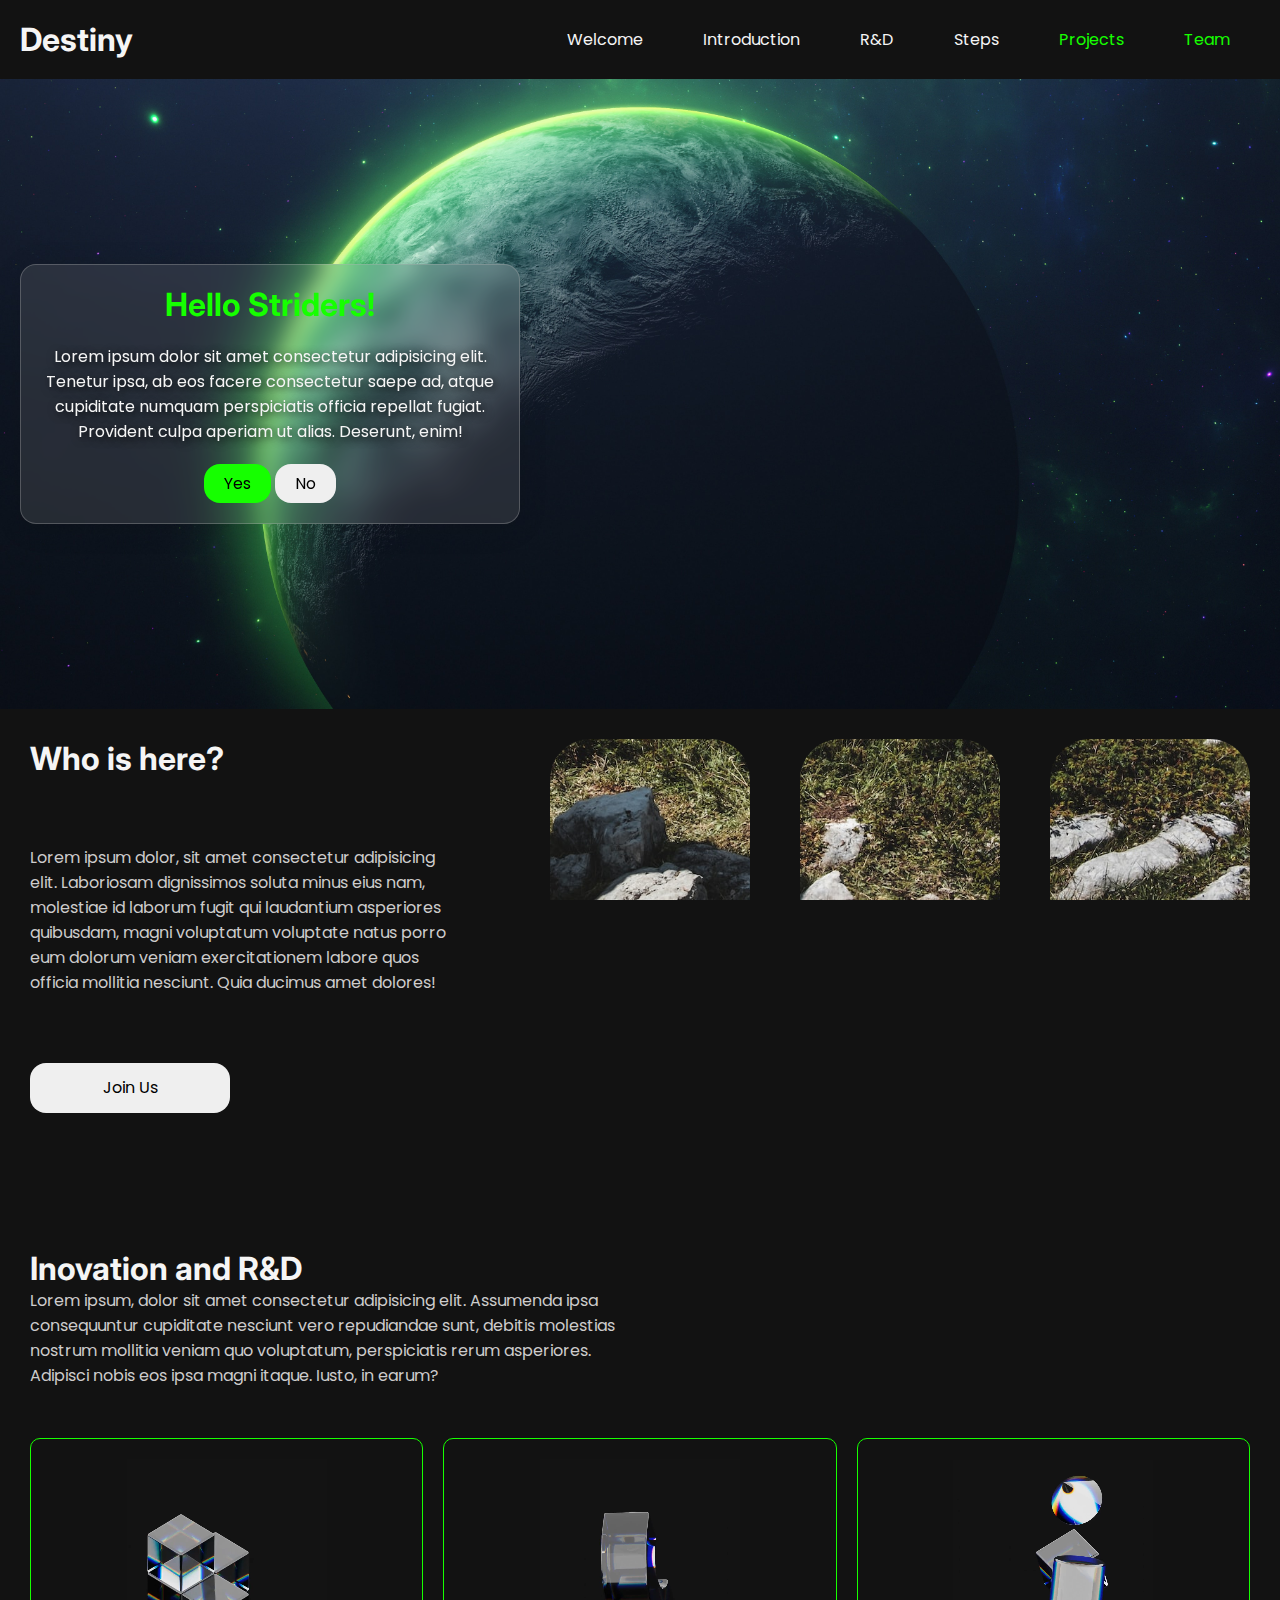
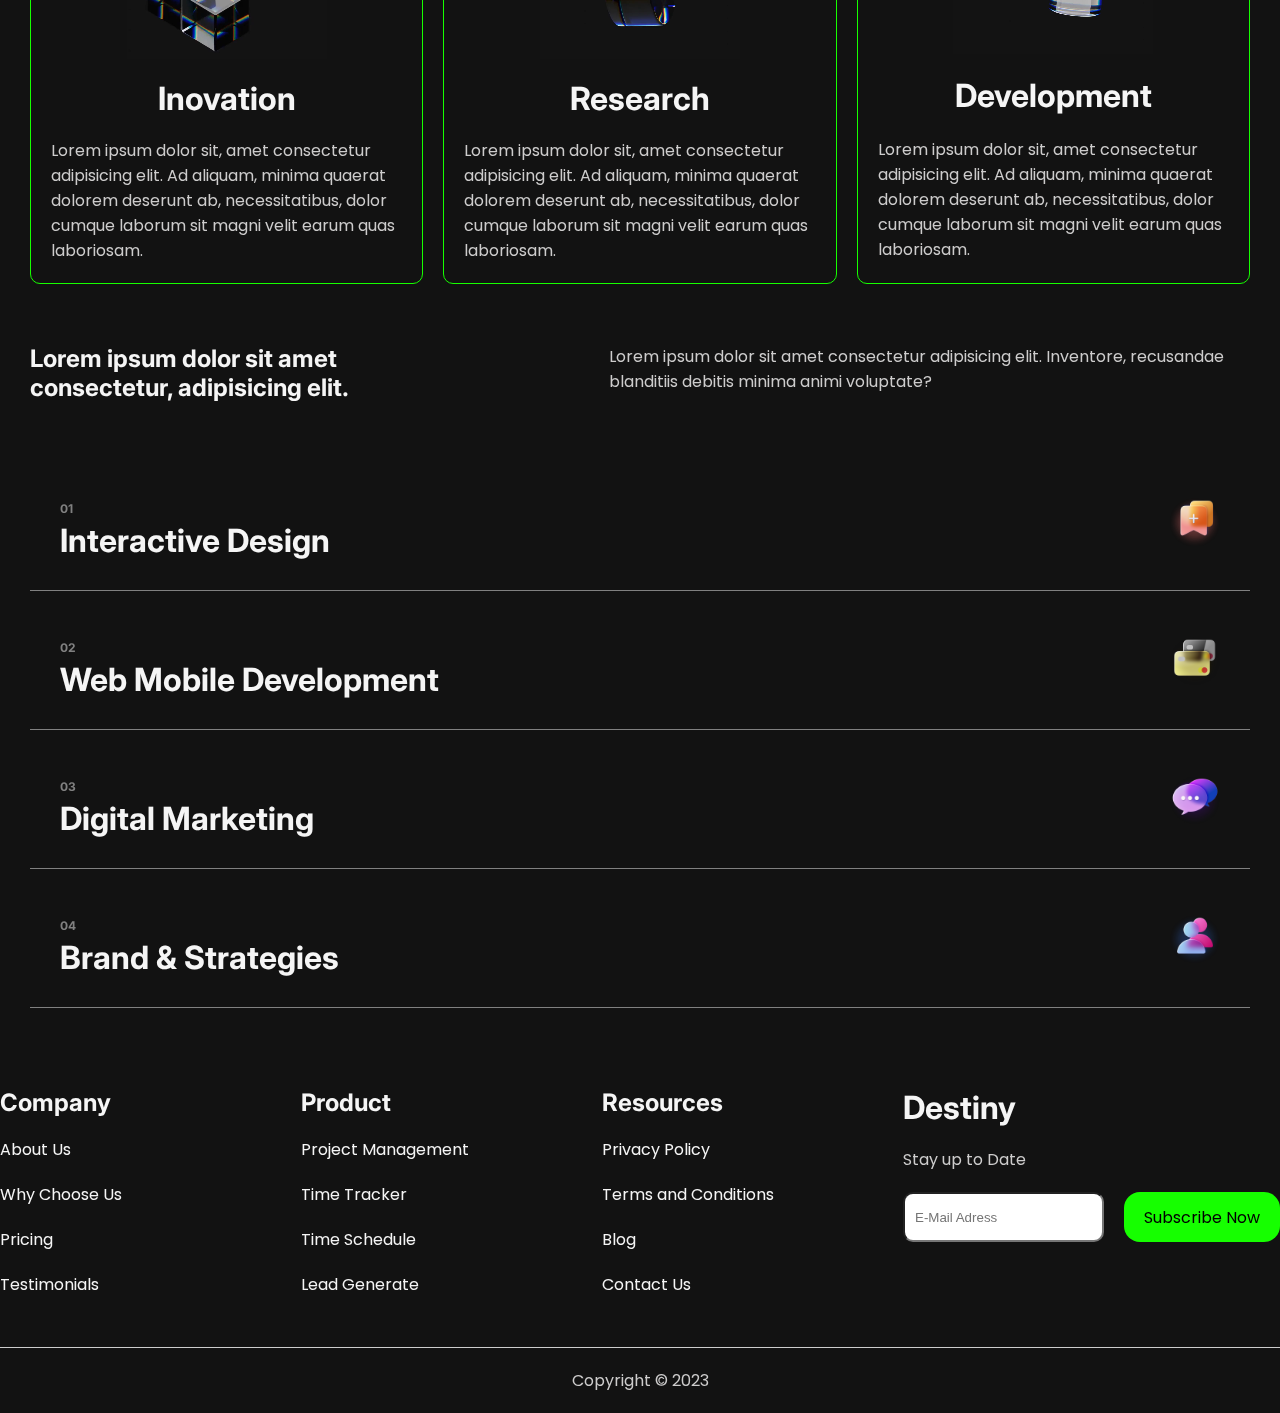
<file: index.html>
<!DOCTYPE html>
<html lang="en">

<head>
    <meta charset="UTF-8">
    <meta name="viewport" content="width=device-width, initial-scale=1.0">
    <link rel="stylesheet" href="style.css">
    <title>Destiny</title>
</head>

<body>
    <!-- header -->
    <header>
        <h1>
            <a href="">Destiny</a>
        </h1>
        <nav>
            <a href="#welcome">Welcome</a>
            <a href="#windowSec">Introduction</a>
            <a href="#cardSec">R&D</a>
            <a href="#listSec">Steps</a>
            <a href="projects.html" class="specLink">Projects</a>
            <a href="team.html" class="specLink">Team</a>
        </nav>
        <button class="nav-btn">|||</button>
    </header>

    <div id="welcome">
        <div id="welcomeInner">
            <h1>Hello Striders!</h1>
            <p>Lorem ipsum dolor sit amet consectetur adipisicing elit. Tenetur ipsa, ab eos facere consectetur saepe
                ad, atque cupiditate numquam perspiciatis officia repellat fugiat. Provident culpa aperiam ut alias.
                Deserunt, enim!</p>
            <div class="buttons">
                <button>Yes</button>
                <button>No</button>
            </div>
        </div>
    </div>
    <main>
        <section id="windowSec">
            <div class="windowSecInfo">
                <h1>Who is here?</h1>
                <p>Lorem ipsum dolor, sit amet consectetur adipisicing elit. Laboriosam dignissimos soluta minus eius
                    nam, molestiae id laborum fugit qui laudantium asperiores quibusdam, magni voluptatum voluptate
                    natus porro eum dolorum veniam exercitationem labore quos officia mollitia nesciunt. Quia ducimus
                    amet dolores!</p>
                <button>Join Us</button>
            </div>
            <div class="windows">
                <div class="window"></div>
                <div class="window"></div>
                <div class="window"></div>
            </div>
        </section>
        <section id="cardSec">
            <div class="cardSecInfo">
                <h1>Inovation and R&D</h1>
                <p>
                    Lorem ipsum, dolor sit amet consectetur adipisicing elit. Assumenda ipsa consequuntur cupiditate
                    nesciunt vero repudiandae sunt, debitis molestias nostrum mollitia veniam quo voluptatum,
                    perspiciatis rerum asperiores. Adipisci nobis eos ipsa magni itaque. Iusto, in earum?
                </p>
            </div>
            <div class="cards">
                <div class="card">
                    <video>
                        <source src="/images/first.mp4" />
                    </video>
                    <h1>Inovation</h1>
                    <p>Lorem ipsum dolor sit, amet consectetur adipisicing elit. Ad aliquam, minima quaerat dolorem
                        deserunt ab, necessitatibus, dolor cumque laborum sit magni velit earum quas laboriosam.</p>
                </div>
                <div class="card">
                    <video>
                        <source src="/images/second.mp4" />
                    </video>
                    <h1>Research</h1>
                    <p>Lorem ipsum dolor sit, amet consectetur adipisicing elit. Ad aliquam, minima quaerat dolorem
                        deserunt ab, necessitatibus, dolor cumque laborum sit magni velit earum quas laboriosam.</p>
                </div>
                <div class="card">
                    <video>
                        <source src="/images/third.mp4" />
                    </video>
                    <h1>Development</h1>
                    <p>Lorem ipsum dolor sit, amet consectetur adipisicing elit. Ad aliquam, minima quaerat dolorem
                        deserunt ab, necessitatibus, dolor cumque laborum sit magni velit earum quas laboriosam.</p>
                </div>

            </div>
        </section>

        <section id="listSec">
            <div class="listSecInfo">
                <h2>Lorem ipsum dolor sit amet consectetur, adipisicing elit.</h2>
                <p>Lorem ipsum dolor sit amet consectetur adipisicing elit. Inventore, recusandae blanditiis debitis minima animi voluptate?</p>

            </div>
            <ul class="listSecList">
                <li><h1><span>01</span><br>Interactive Design</h1>
                    <img src="/images/bookmark.png" alt="">
                </li>
                <li><h1><span>02</span><br>Web Mobile Development</h1>
                    <img src="/images/cards.png" alt="">
                </li>
                <li><h1><span>03</span><br>Digital Marketing</h1>
                    <img src="/images/Chat.png" alt="">
                </li>
                <li><h1><span>04</span><br>Brand & Strategies</h1>
                    <img src="/images/contacts.png" alt="">
                </li>
               
            </ul>
        </section>
    </main>






    <!-- footer -->

    <footer>
        <div class="footerLinks">

            <div class="linkArea">
                <h2>Company</h2>
                <a href="">About Us</a>
                <a href="">Why Choose Us</a>
                <a href="">Pricing</a>
                <a href="">Testimonials</a>
            </div>
            <div class="linkArea">
                <h2>Product</h2>
                <a href="">Project Management</a>
                <a href="">Time Tracker</a>
                <a href="">Time Schedule</a>
                <a href="">Lead Generate</a>
            </div>
            <div class="linkArea">
                <h2>Resources</h2>
                <a href="">Privacy Policy</a>
                <a href="">Terms and Conditions</a>
                <a href="">Blog</a>
                <a href="">Contact Us</a>
            </div>
            <div class="linkArea">
                <h1>Destiny</h1>

                <p>Stay up to Date</p>
                <form action="">
                    <input type="text" placeholder="E-Mail Adress">
                    <button>Subscribe Now</button>
                </form>
            </div>



        </div>
        <p class="footerBottom">Copyright &copy; 2023</p>
    </footer>

    <script src="main.js"></script>
</body>

</html>
</file>
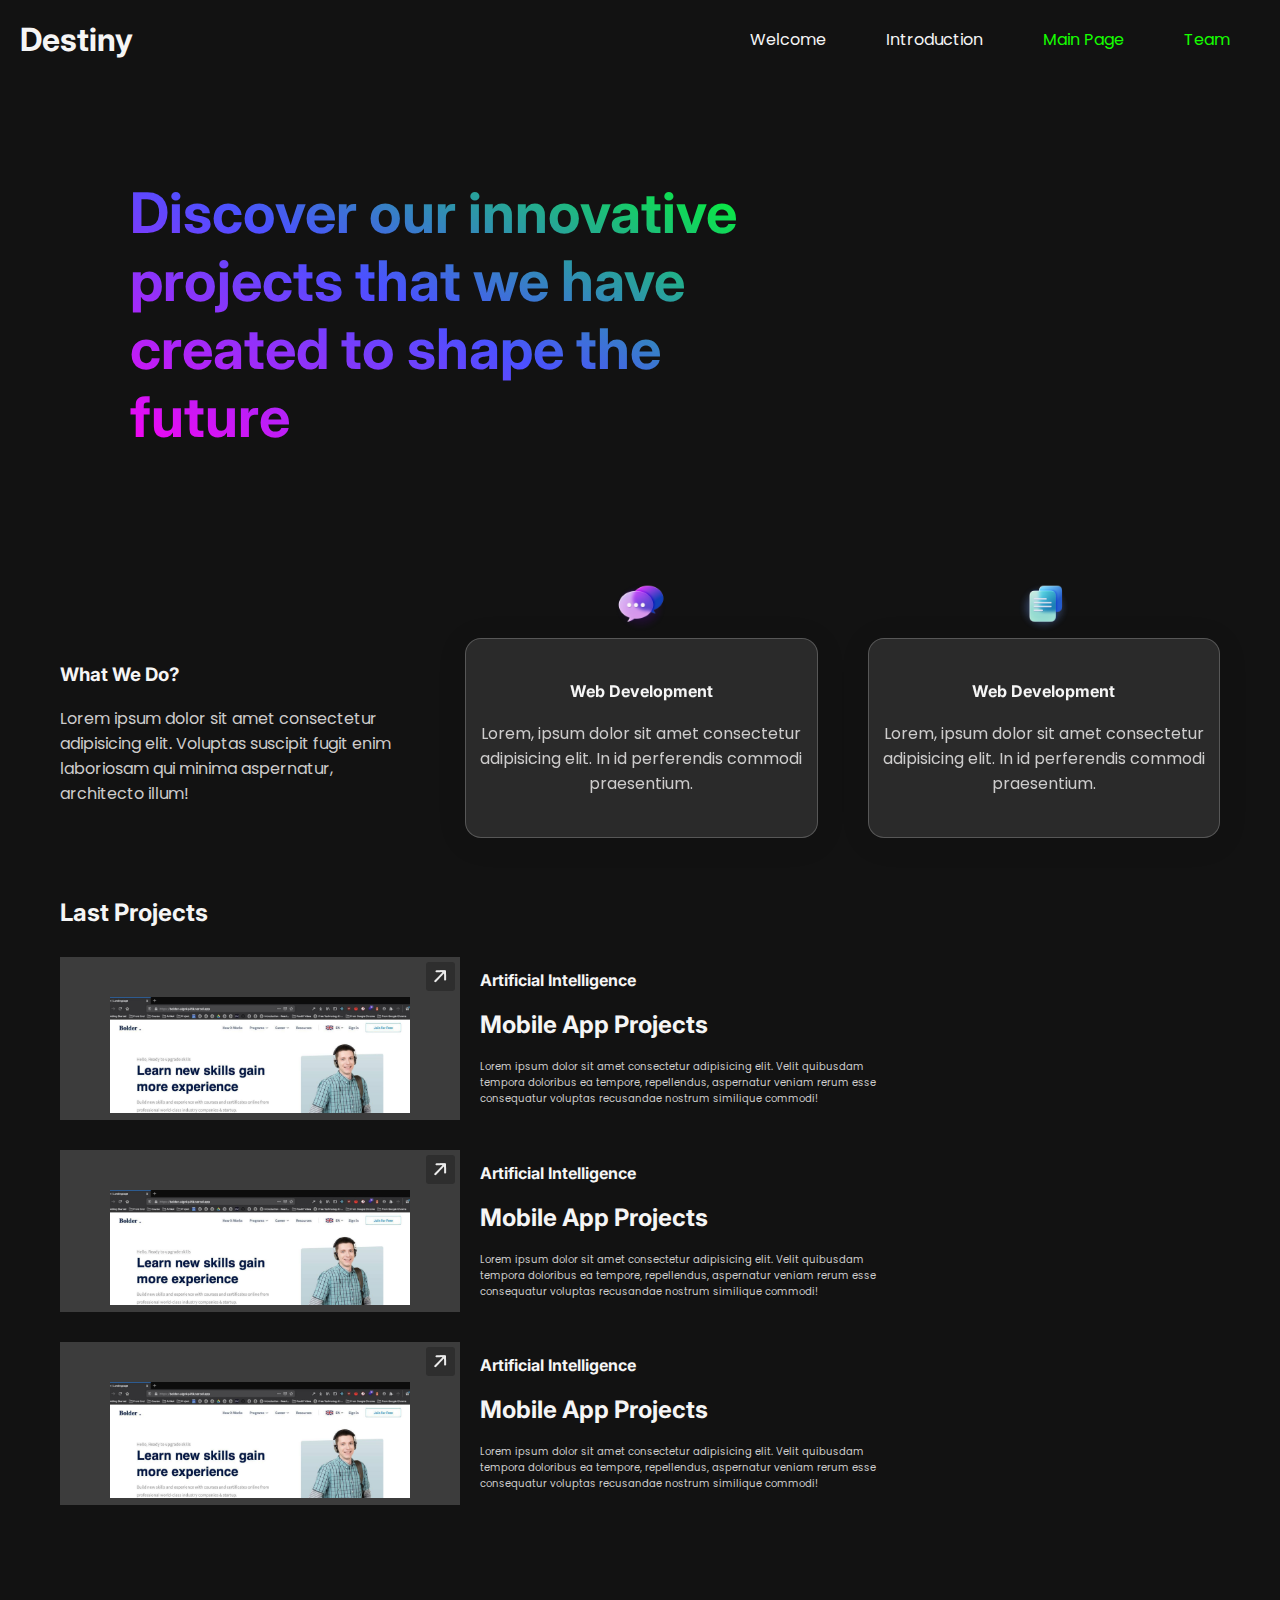
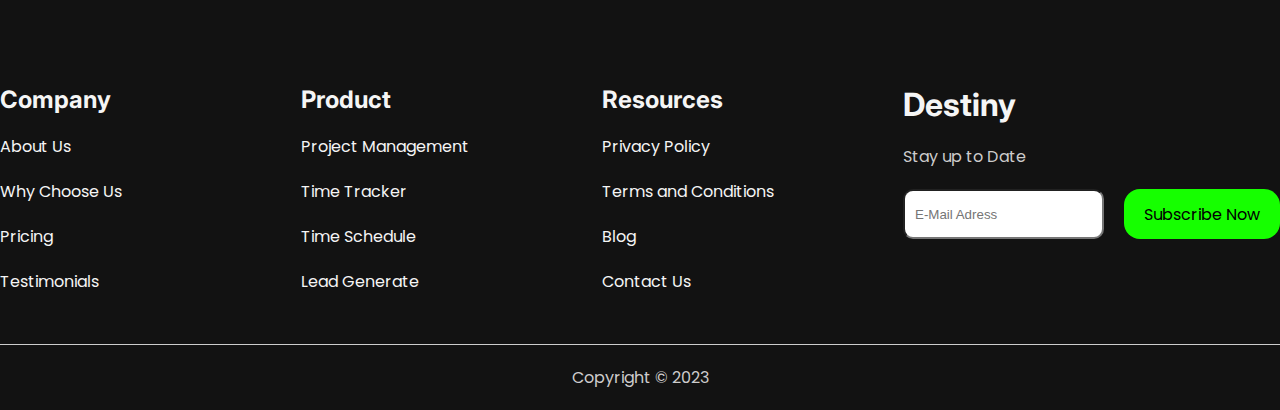
<file: projects.html>
<!DOCTYPE html>
<html lang="en">

<head>
    <meta charset="UTF-8">
    <meta name="viewport" content="width=device-width, initial-scale=1.0">
    <link rel="stylesheet" href="style.css">
    <title>Destiny</title>
</head>

<body>
    <!-- header -->
    <header>
        <h1>
            <a href="">Destiny</a>
        </h1>
        <nav>
            <a href="#whatSec">Welcome</a>
            <a href="#projects">Introduction</a>
            <a href="/index.html" class="specLink">Main Page</a>

            <a href="/team.html" class="specLink">Team</a>
        </nav>
        <button class="nav-btn">|||</button>
    </header>

    <main class="projectsPage">
        <h1 class="projectsWelcome">Discover our innovative projects that we have created to shape the future</h1>
        <section id="whatSec" class="whatSec">
            <div class="whatWeDo">
                <h3>What We Do?</h3>
                <p>Lorem ipsum dolor sit amet consectetur adipisicing elit. Voluptas suscipit fugit enim laboriosam qui
                    minima aspernatur, architecto illum!</p>
            </div>
            <div class="whatCards">
                <div class="whatCard">
                    <img src="/images/Chat.png" alt="">
                    <div class="whatCardInner">
                        <h4>Web Development</h4>
                        <p>Lorem, ipsum dolor sit amet consectetur adipisicing elit. In id perferendis commodi
                            praesentium.</p>

                    </div>

                </div>
                <div class="whatCard">
                    <img src="/images/docs.png" alt="">
                    <div class="whatCardInner">
                        <h4>Web Development</h4>
                        <p>Lorem, ipsum dolor sit amet consectetur adipisicing elit. In id perferendis commodi
                            praesentium.</p>

                    </div>

                </div>
            </div>

        </section>

        <section id="projects" class="projects">
            <h2>Last Projects</h2>
            <div class="projectsCards">
                <div class="projectsCard">
                    <div class="projectImage">
                        <span class="projectIcon">
                            <img src="/images/arrow.png" alt="">
                        </span>
                        <img class="projectsImage" src="/images/project2.png" alt="">
                    </div>
                    <div class="projectCardInner">
                        <h4>
                            Artificial Intelligence
                        </h4>
                        <h2>Mobile App Projects</h2>
                        <p>Lorem ipsum dolor sit amet consectetur adipisicing elit. Velit quibusdam tempora doloribus ea
                            tempore, repellendus, aspernatur veniam rerum esse consequatur voluptas recusandae nostrum
                            similique commodi!</p>
                    </div>
                </div>
                <div class="projectsCard">
                    <div class="projectImage">
                        <span class="projectIcon">
                            <img src="/images/arrow.png" alt="">
                        </span>
                        <img class="projectsImage" src="/images/project2.png" alt="">
                    </div>
                    <div class="projectCardInner">
                        <h4>
                            Artificial Intelligence
                        </h4>
                        <h2>Mobile App Projects</h2>
                        <p>Lorem ipsum dolor sit amet consectetur adipisicing elit. Velit quibusdam tempora doloribus ea
                            tempore, repellendus, aspernatur veniam rerum esse consequatur voluptas recusandae nostrum
                            similique commodi!</p>
                    </div>
                </div>
                <div class="projectsCard">
                    <div class="projectImage">
                        <span class="projectIcon">
                            <img src="/images/arrow.png" alt="">
                        </span>
                        <img class="projectsImage" src="/images/project2.png" alt="">
                    </div>
                    <div class="projectCardInner">
                        <h4>
                            Artificial Intelligence
                        </h4>
                        <h2>Mobile App Projects</h2>
                        <p>Lorem ipsum dolor sit amet consectetur adipisicing elit. Velit quibusdam tempora doloribus ea
                            tempore, repellendus, aspernatur veniam rerum esse consequatur voluptas recusandae nostrum
                            similique commodi!</p>
                    </div>
                </div>
            </div>
        </section>
    </main>


    <br><br><br><br>

    <!-- footer -->

    <footer>
        <div class="footerLinks">

            <div class="linkArea">
                <h2>Company</h2>
                <a href="">About Us</a>
                <a href="">Why Choose Us</a>
                <a href="">Pricing</a>
                <a href="">Testimonials</a>
            </div>
            <div class="linkArea">
                <h2>Product</h2>
                <a href="">Project Management</a>
                <a href="">Time Tracker</a>
                <a href="">Time Schedule</a>
                <a href="">Lead Generate</a>
            </div>
            <div class="linkArea">
                <h2>Resources</h2>
                <a href="">Privacy Policy</a>
                <a href="">Terms and Conditions</a>
                <a href="">Blog</a>
                <a href="">Contact Us</a>
            </div>
            <div class="linkArea">
                <h1>Destiny</h1>

                <p>Stay up to Date</p>
                <form action="">
                    <input type="text" placeholder="E-Mail Adress">
                    <button>Subscribe Now</button>
                </form>
            </div>



        </div>
        <p class="footerBottom">Copyright &copy; 2023</p>
    </footer>

    <script src="main.js"></script>
</body>

</html>
</file>
<file: style.css>
@import url('https://fonts.googleapis.com/css2?family=Inter:wght@100;200;300;400;500;600;700;800;900&family=Poppins:wght@100;200;300;400;500;600;700;800;900&display=swap');

* {
    margin: 0;
    padding: 0;
    box-sizing: border-box;
    scroll-behavior: smooth;
}

:root {
    --green: #16ff00;
    --white: #f5f5f5;
    --black: #121212;
    --grey: #cdcccc;
    --darkGrey: grey;
}

a {
    text-decoration: none;
    color: var(--white);
}

h1,
h2,
h3,
h4 {
    font-family: 'Inter';
    color: var(--white);
}

p {
    font-family: 'Poppins';
    color: var(--grey);
}

button {
    font-family: 'Poppins';
    border: none;
    cursor: pointer;
    padding: 7px 20px;
    font-size: 16px;
    border-radius: 16px;
    transition: .2s;

    &:hover {
        scale: 0.95;
        box-shadow: 2px 2px 20px var(--grey);
        transition: .2s;

    }
}

body {
    background: var(--black);
    overflow-x: hidden;
    font-family: 'Poppins';

}

header {
    display: flex;
    justify-content: space-between;
    align-items: center;
    padding: 20px;
    position: sticky;
    z-index: 9999;
    top: 0;
    background-color: var(--black);

}



header nav {
    display: flex;
    gap: 60px;
    padding-right: 30px;

}

header .nav-btn {
    display: none;
}

header nav .specLink {
    color: var(--green);
}


/* Footer */
footer {
    padding: 50px 0 20px 0;

}

footer .footerLinks {
    display: grid;
    grid-template-columns: repeat(4, 1fr);
    column-gap: 20px;

}


footer .footerLinks .linkArea {
    display: flex;
    flex-direction: column;
    gap: 20px;
}

footer .footerLinks .linkArea form {
    display: flex;
    gap: 20px;


    & input {
        padding: 5px 10px;
        border-radius: 10px;
        height: 50px;

    }

    & button {
        background-color: var(--green);
        white-space: nowrap;

    }
}

footer .footerBottom {
    text-align: center;
    margin-top: 50px;
    border-top: 1px solid var(--grey);
    padding: 20px 0 0 0;


}

#welcome {
    background: url(images/back.jpg);
    height: 70vh;
    background-size: cover;
    background-attachment: fixed;
    display: flex;

    align-items: center;

}

#welcomeInner {
    max-width: 500px;
    background-color: var(--black);
    display: flex;
    flex-direction: column;
    gap: 20px;
    padding: 20px;
    align-items: center;
    margin-left: 20px;
    background: rgba(180, 180, 180, 0.15);
    border-radius: 16px;
    box-shadow: 0 4px 30px rgba(0, 0, 0, 0.1);
    backdrop-filter: blur(10.4px);
    -webkit-backdrop-filter: blur(10.4px);
    border: 1px solid rgba(180, 180, 180, 0.33);
    text-align: center;

    & h1 {
        color: var(--green);
    }

    & p {
        text-shadow: 2px 2px 10px black;
        color: var(--white);
    }

    & button:nth-child(1) {
        background-color: var(--green);
    }
}

section {
    padding: 30px;
}

#windowSec {
    display: flex;
    justify-content: space-between;
    gap: 100px;

    & .windowSecInfo {
        max-width: 600px;
        display: grid;
        gap: 30px;

        & button {
            max-width: 200px;
            max-height: 50px;
        }
    }

    .windows {
        display: grid;
        grid-template-columns: auto auto auto;
        gap: 50px;

        & .window {
            min-width: 200px;
            height: 400px;
            background: url(images/sec2.jpg);
            background-attachment: fixed;
            background-size: cover;
            border-radius: 40px 40px 0 0;

            &:nth-child(2) {
                border-radius: 40px;
            }
        }
    }


}

.cardSecInfo {
    max-width: 600px;
    display: grid;
}

#cardSec {
    margin-top: 50px;
    gap: 50px;
}

.cards {
    display: grid;
    grid-template-columns: repeat(3, 1fr);
    gap: 20px;
    margin-top: 50px;

    & .card {
        display: grid;
        gap: 20px;
        padding: 20px;
        border-radius: 10px;
        place-items: center;
        border: #16ff00 solid 1px;

        & video {
            max-width: 200px;

        }
    }
}

.listSecInfo {
    display: flex;
    margin-bottom: 50px;
    gap: 150px;

}

.listSecList span {
    font-size: 12px;
    color: var(--darkGrey);
}

.listSecList li {
    display: flex;
    align-items: center;
    justify-content: space-between;
    padding: 30px;

    border-bottom: 1px solid var(--darkGrey);

    & img {
        height: 50px;
    }
}

.projectsPage {
    margin-left: 30px;
    margin-right: 30px;
}

.projectsWelcome {
    font-size: 56px;
    max-width: 900px;
    padding: 100px;
    color: transparent;
    background-image: linear-gradient(to right top, #ff00f1 15%, #4b51ff, #00ff28 80%);
    -webkit-background-clip: text;

}

.whatSec {
    display: flex;
    flex-direction: row;
    align-items: center;
    gap: 50px;

}

.whatWeDo {

    margin-top: 50px;

    & p {
        max-width: 1000px;
        margin-top: 20px;
        max-width: 400px;
    }

}

.whatCards {
    display: flex;
    flex-direction: row;
    justify-content: center;
    align-items: center;

    gap: 50px;

    & .whatCard {

        text-align: center;


        & img {
            width: 50px;

            justify-self: center;


        }

        & .whatCardInner {
            background: rgba(180, 180, 180, 0.15);
            border-radius: 16px;
            box-shadow: 0 4px 30px rgba(0, 0, 0, 0.1);
            backdrop-filter: blur(10.4px);
            -webkit-backdrop-filter: blur(10.4px);
            border: 1px solid rgba(180, 180, 180, 0.33);
            display: flex;
            flex-direction: column;
            justify-content: center;
            align-items: center;

            gap: 20px;
            max-width: 400px;
            height: 200px;

        }
    }
}

.projects {
    display: flex;
    flex-direction: column;
    gap: 30px;
    ;

    & .projectsCards {
        display: flex;
        flex-direction: column;
        gap: 30px;
    }
}

.projectsCard {
    display: flex;
    align-items: center;
    gap: 20px;



    & p {
        font-size: 10px;
    }

    & .projectCardInner {
        max-width: 400px;
        display: flex;
        flex-direction: column;
        gap: 20px;
    }

}

.projectImage {
    background-color: rgba(128, 128, 128, 0.393);
    padding: 40px 50px 0;
    position: relative;
    transition: 0.2s;
    cursor: pointer;
}

.projectImage:hover {
    background-image: linear-gradient(to right top, #ff00f1 15%, #4b51ff, #00ff28 80%);
    transition: 0.2s;
}

.projectsImage {
    max-width: 300px;



}

.projectIcon {
    position: absolute;
    right: 5px;
    top: 5px;
    background-color: rgb(46, 46, 46);
    display: flex;
    border-radius: 3px;
    cursor: pointer;

}

.team {
    margin: 0 30px 0 30px;
}

.countSec {
    display: flex;
    justify-content: space-between;
    align-items: center;
    gap: 50px;
    margin: 0 50px 0 50px;
}

.countSecLeft {
    display: flex;
    flex-direction: column;
    gap: 50px;
}

.counterBoxes {
    display: grid;
    grid-template-columns: repeat(4, 1fr);
    column-gap: 20px;
    margin-top: 20px;
    border-radius: 20px;

}

.counter {
    background: rgba(180, 180, 180, 0.15);
    border-radius: 16px;
    box-shadow: 0 4px 30px rgba(0, 0, 0, 0.1);
    backdrop-filter: blur(10.4px);
    -webkit-backdrop-filter: blur(10.4px);
    border: 1px solid rgba(180, 180, 180, 0.33);
    padding: 20px;
}

.counterBox {
    background-color: var(--black);
    text-align: center;
    border-radius: 16px;
    padding: 10px;
    font-size: 10px;

}

.teamButtons {
    display: flex;
    gap: 20px;
    justify-content: space-between;

    & button {
        background-color: transparent;
        color: var(--white);
        border: 1px solid var(--green);
        cursor: pointer;
    }
}

.countSecRight img {
    border-radius: 20px;
    margin-right: 50px;
}

.teamImagesSec {
    display: flex;
    justify-content: space-between;
    gap: 30px;
    margin-top: 20px;
}

.teamImageWrapper {
    position: relative;

    & img {
        width: 300px;
        border-radius: 20px;
    }

    & h1 {
        position: absolute;
        bottom: 0;
        width: 100%;
        background: rgba(180, 180, 180, 0.15);
        text-align: center;
        padding: 10px;
        box-shadow: 0 4px 30px rgba(0, 0, 0, 0.1);
        backdrop-filter: blur(10.4px);
        -webkit-backdrop-filter: blur(10.4px);
    }


}
.donationSecTop{
    display: flex;
    justify-content: space-between;
    align-items: center;
    

}

.donationSecCard{
    display: flex;
    gap: 10px;
    border-radius: 50px;
    background-color:#9b32a7;
    padding: 10px;
    align-items: center;
    & img{
        border-radius: 50%;
        width: 40px;
        height: 40px;

    }
    & .donationCardInner{
        font-size: 10px;
        & span{
            font-weight: bold;
        }
    }
}
.donationSecCards{
    display: flex;
    flex-wrap: wrap;
    justify-content: center;
    gap: 30px;
    margin-top: 40px;
    
}









@media (max-width:1100px){
    .teamImagesSec{
        flex-direction: column;
        align-items: center;
        gap: 50px;

    }

    
}

@media (max-width:1000px) {
    #windowSec {
        display: flex;
        flex-direction: column;
        align-items: center;
    }

    footer .footerLinks {
        grid-template-columns: 1fr 1fr;
        row-gap: 50px;
        padding: 20px;
        column-gap: 100px;

    }

    .cards {
        grid-template-columns: 1fr;
        place-items: center;

    }

    .card {
        max-width: 400px;
    }

    footer form {
        flex-direction: column;
    }

    .projectsWelcome {
        padding: 100px 20px;
        font-size: 35px;
        max-width: 600px;
    }

    .projectsWelcome {
        padding-bottom: 15px;
        padding-top: 30px;
    }
}

@media (max-width:800px) {
    header nav {
        display: none;

    }

    #welcome {
        display: flex;
        justify-content: center;

    }

    #welcomeInner {

        margin-left: 0;
    }

    header .nav-btn {
        display: block;
    }

    .toggle {
        display: flex;
        flex-direction: column;
        position: fixed;
        top: 80px;
        right: 10px;
        background-color: grey;
        padding: 20px;
        border-radius: 20px;
    }

    .windows {
        height: 200px;

        display: flex;
        flex-direction: column;
        gap: 5px;


    }

    #cardSec {
        margin-top: 200px;


    }

    .listSecInfo {
        flex-direction: column;
        gap: 10px;
    }

    .whatCards {
        display: flex;
        flex-direction: column;

    }

    .whatSec {
        display: flex;
        flex-direction: column;
        align-items: center;

        padding-top: 0;
    }

    .projectsWelcome {
        padding-bottom: 15px;
    }

    .whatCard {
        display: flex;
        flex-direction: column;
        justify-content: center;

        & img {
            align-self: center;
        }

    }

    .projectsCard {
        display: flex;
        flex-direction: column-reverse;



        & img {}


    }

    .countSec {
        display: flex;
        flex-direction: column-reverse;
        justify-content: center;
        
    }

    .countSecRight img {
        margin-right: 0;
    }
}





@media (max-width: 500px) {
    footer {
        padding: 5px;
    }

    footer .footerLinks {
        padding: 5px;
        gap: 10px;
        font-size: smaller;
    }

    .whatCard {
        width: 200px;
    }
    .teamImageWrapper img{
        width: 250px;
    }
}
</file>
